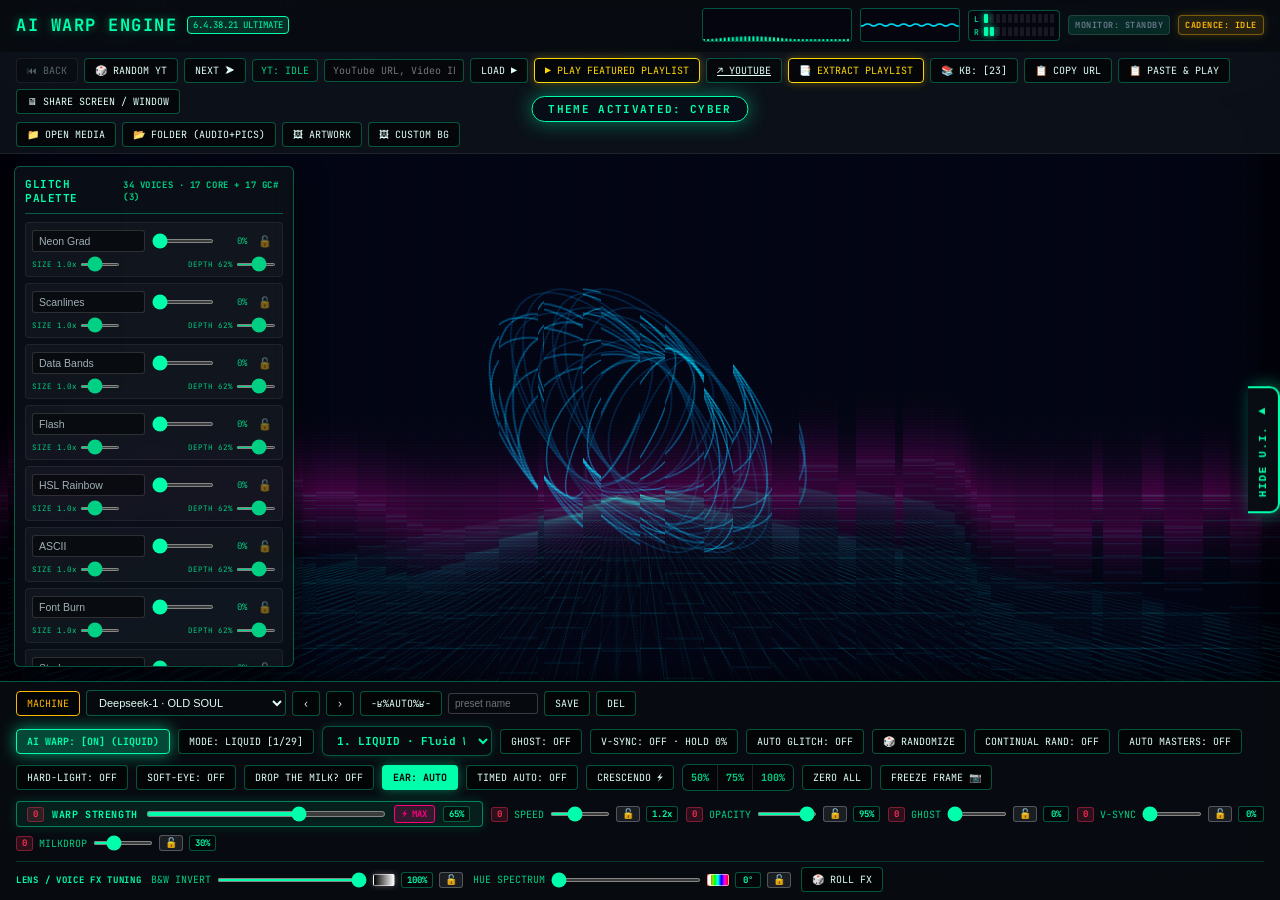
<file: ai_warp_engine/index.html>
<!DOCTYPE html>
<html lang="en">
<head>
    <link rel="icon" href="favicon.ico?v=6.4.38.21" type="image/x-icon">
    <meta charset="UTF-8">
    <meta http-equiv="Content-Security-Policy" content="script-src 'self'; object-src 'none'; base-uri 'none'; form-action 'none'">
    <meta name="viewport" content="width=device-width, initial-scale=1.0, maximum-scale=1.0, user-scalable=no">
    <title>AI WARP ENGINE — Hyper-Integrated Synthesis | IMORTALIMP.NL</title>
    <meta name="description" content="AI Warp Engine unified synthesis: YouTube Randoms with forward/back navigation, the YouTube Warp Bus and per-pixel SVG Warp Lens, browser tab/window/full-screen capture feeding real pixels and optional audio into the Canvas engine, independent microphone monitoring and Audio Reactive Ear modes, local media, 34 glitch voices, 29 AI Warp modes, presets, and Soft-Eye crescendo.">
    <link rel="stylesheet" href="media_page.css?v=6.4.38.21">
    <!-- Google Fonts -->
    <link rel="preconnect" href="https://fonts.googleapis.com">
    <link rel="preconnect" href="https://fonts.gstatic.com" crossorigin>
    <link href="https://fonts.googleapis.com/css2?family=JetBrains+Mono:wght@400;700&family=Unica+One&display=swap" rel="stylesheet">
</head>
<body>


    <!-- ── PRIMARY STAGE CANVAS & MEDIA MOUNT ───────────────────────────── -->
    <main id="canvas-stage">
        <!-- YouTube Mount Behind Canvas -->
        <div id="ytWarpShell">
            <div id="ytPlayerMount"></div>
        </div>

        <!-- Glitch / Warp Canvas -->
        <canvas id="glitchCanvas"></canvas>

        <!-- Hidden Local Media Elements -->
        <video id="localVideo" playsinline loop style="display:none;"></video>
        <audio id="localAudio" playsinline loop style="display:none;"></audio>
        <img id="localArtworkImg" style="display:none;" alt="Local Artwork">
    </main>

    <!-- ── SVG WARP LENS (v6.3.1): per-pixel displacement graph for the YouTube feed ─
         The cross-origin iframe pixels are rasterized by the compositor through
         feTurbulence → feDisplacementMap. Display-only: JS never reads the pixels.
         IMPORTANT: keep width/height 0 sizing — never display:none, or url() refs die. -->
    <svg class="svg-warp-defs" width="0" height="0" aria-hidden="true" focusable="false">
        <defs>
            <filter id="ytSvgWarp" x="-20%" y="-20%" width="140%" height="140%" color-interpolation-filters="sRGB">
                <feTurbulence id="ytWarpTurb" type="fractalNoise" baseFrequency="0.006 0.01" numOctaves="2" seed="7" result="warpNoise"/>
                <feDisplacementMap id="ytWarpDisp" in="SourceGraphic" in2="warpNoise" scale="0" xChannelSelector="R" yChannelSelector="G"/>
            </filter>
        </defs>
    </svg>

    <!-- ── FULLSCREEN OVERLAY FX (CRT + VIGNETTE + OSD) ──────────────────── -->
    <div id="fullscreen-fx-layer">
        <div class="crt-overlay"></div>
        <div class="cyber-vignette"></div>
        <div class="vcr-osd-badge">AI WARP ▶ PLAY SP 00:06:00</div>
    </div>

    <!-- ── HUD NOTIFICATION BANNER (outside the z-index 2 FX layer so it paints above the HUD bars) ── -->
    <div id="hudNotificationBanner" class="hud-notification-banner">AI WARP // READY</div>

    <!-- ── DRAG AND DROP FULLSCREEN OVERLAY ──────────────────────────────── -->
    <div id="dropOverlay">
        <div class="drop-message">📁 DROP VIDEO / AUDIO / FOLDER HERE TO PLAY</div>
    </div>

    <!-- ── TOP HUD BAR ──────────────────────────────────────────────────── -->
    <header id="glitch-top-bar">
        <div class="hud-title-cluster">
            <h1>AI Warp Engine</h1>
            <span class="hud-version-badge" title="6.4.38.21 ULTIMATE">6.4.38.21 ULTIMATE</span>
        </div>

        <div class="hud-visualizer-group">
            <canvas id="spectrum-canvas" width="150" height="34" title="Real-time Audio Spectrum"></canvas>
            <canvas id="waveform-canvas" width="100" height="34" title="Waveform Oscilloscope"></canvas>
            
            <div class="stereo-vu-display" title="Stereo VU Meter">
                <div class="vu-channel"><span class="vu-label">L</span><div class="vu-bar" id="vu-bar-l"></div></div>
                <div class="vu-channel"><span class="vu-label">R</span><div class="vu-bar" id="vu-bar-r"></div></div>
            </div>
            <span id="audioMonitorBadge" class="audio-monitor-badge" title="Active Audio Sync Source">MONITOR: STANDBY</span>
            <span id="cadenceClockBadge" class="cadence-clock-badge" title="Timed Effects Automation Clock">CADENCE: IDLE</span>
        </div>

        <div class="hud-actions">
            <button id="micToggleBtn" class="wired-button" title="Toggle Live Microphone Audio Monitor (Drives Visualizers & Warp)">🎙 MIC: OFF</button>
            <div class="synth-cluster-group">
                <button id="synthToggleBtn" class="wired-button" title="Cycle Web Audio Synthesizer Grooves">SYNTH DUB: OFF</button>
                <button id="btn-play-keygen" class="wired-button synth-sub-btn" title="138 BPM Keygen Techno">KEYGEN</button>
                <button id="btn-play-mellow" class="wired-button synth-sub-btn" title="96 BPM Mellow Deep Bass">MELLOW</button>
                <button id="btn-play-hybrid" class="wired-button synth-sub-btn" title="Cyber-Hybrid Dub">HYBRID</button>
                <button id="btn-stop-synth" class="wired-button synth-sub-btn synth-stop-btn" title="Stop Web Audio Synth" style="display:none;">⏹</button>
            </div>
            <button id="poleRDrawerBtn" class="wired-button" title="Open Raum X-R Showcase">RAUM · X-R (4)</button>
            <button id="eqDrawerBtn" class="wired-button" title="Adjust Audio Reactive EQ Sensitivity (Bass/Mid/Treble)">🎛 EQ GAIN</button>
            <button id="shortcutsBtn" class="wired-button" title="View Cyber VJ Keyboard Shortcuts [?]">⌨ HOTKEYS</button>

            <!-- Theme Presets -->
            <div class="theme-rack" title="Change Theme Palette">
                <button class="theme-btn theme-cyber active" data-theme="cyber" title="Cyber Matrix"></button>
                <button class="theme-btn theme-neon" data-theme="neon" title="Neon Pulse"></button>
                <button class="theme-btn theme-gold" data-theme="gold" title="Void Gold"></button>
                <button class="theme-btn theme-cyan" data-theme="cyan" title="Terminal Cyan"></button>
                <button class="theme-btn theme-white" data-theme="white" title="CRT Monochrome"></button>
                <button class="theme-btn theme-retro" data-theme="retro" title="Retro HUD"></button>
            </div>
        </div>
    </header>

    <!-- ── SECONDARY HUD: YOUTUBE RANDOMS & LOCAL MEDIA DOCK ───────────────── -->
    <section id="ytMediaBar">
        <!-- YouTube Randoms Navigation -->
        <div class="yt-randoms-cluster">
            <button id="ytPrevBtn" class="wired-button" title="Previous YouTube Video in History" disabled>⏮ BACK</button>
            <button id="ytRandomBtn" class="wired-button" title="Play Completely Random YouTube Video from Knowledgebase">🎲 RANDOM YT</button>
            <button id="ytNextBtn" class="wired-button" title="Skip to Next Video / New Random">NEXT ⮞</button>
            <span id="ytStatusBadge" class="yt-status-badge">YT: IDLE</span>
            <input id="ytUrlInput" type="text" placeholder="YouTube URL, Video ID, or Playlist (Press Enter)" title="Active YouTube URL or Playlist">
            <button id="ytLoadBtn" class="wired-button" title="Load & Play Entered Video URL, Playlist, or ID">LOAD ▶</button>
            <button id="ytPlaylistBtn" class="wired-button highlight-btn" title="Load and play the featured playlist through the AI Warp Engine">▶ PLAY FEATURED PLAYLIST</button>
            <a class="wired-button" href="https://www.youtube.com/playlist?list=PLGQdK_CU4B7w" target="_blank" rel="noopener noreferrer" title="Open the featured playlist directly on YouTube">↗ YOUTUBE</a>
            <button id="ytExtractPlaylistBtn" class="wired-button highlight-btn" title="Extract All Videos from YouTube Playlist into Knowledgebase">📑 EXTRACT PLAYLIST</button>
            <button id="ytKbModalBtn" class="wired-button" title="Open YouTube Knowledgebase & Stored Links Vault">📚 KB: [16]</button>
            <button id="ytCopyUrlBtn" class="wired-button" title="Copy YouTube URL to Clipboard">📋 COPY URL</button>
            <button id="ytPasteUrlBtn" class="wired-button" title="Paste YouTube URL from Clipboard & Play">📋 PASTE & PLAY</button>
            <button id="ytCaptureTabBtn" class="wired-button" title="Share a browser tab, application window, or full screen. Captured pixels feed the Canvas pipeline; shared audio is analyzed without playback duplication. Click again to stop. [Hotkey: N]">🖥 SHARE SCREEN / WINDOW</button>
        </div>

        <!-- Local Media & Artwork Controls -->
        <div class="local-media-cluster">
            <button id="openLocalMediaBtn" class="wired-button" title="Open Local MP4, AVI, MKV, MOV, MP3, M4A">📁 OPEN MEDIA</button>
            <button id="openLocalFolderBtn" class="wired-button" title="Select Folder: Plays Audio & Cycles Folder Images">📂 FOLDER (AUDIO+PICS)</button>
            <button id="addArtworkBtn" class="wired-button" title="Select Artwork Images for MP3 Playback">🖼 ARTWORK</button>
            <button id="customBgBtn" class="wired-button" title="Select Custom Backdrop Images (From glitch-test.html)">🖼 CUSTOM BG</button>

            <!-- Media Transport Strip -->
            <div id="mediaTransportBar">
                <button id="mediaPrevTrackBtn" class="wired-button" title="Previous Audio Track" style="display:none;">⏮</button>
                <button id="mediaPlayPauseBtn" class="wired-button">PLAY ▶</button>
                <button id="mediaNextTrackBtn" class="wired-button" title="Next Audio Track" style="display:none;">⏭</button>
                <span id="mediaTitleBadge" class="media-title-badge">Local Media</span>
                <input id="mediaSeekSlider" type="range" min="0" max="100" value="0" title="Scrub Timeline">
                <span id="mediaTimeDisplay" class="media-time-display">00:00 / 00:00</span>
                
                <div id="artworkControls" class="artwork-controls">
                    <button id="prevArtworkBtn" class="wired-button" title="Previous Folder Artwork">❮</button>
                    <span id="artworkBadge" class="artwork-badge">IMG [0/0]</span>
                    <button id="nextArtworkBtn" class="wired-button" title="Next Folder Artwork">❯</button>
                </div>
            </div>
        </div>

        <!-- Hidden File Inputs -->
        <input type="file" id="localFileInput" accept=".mp4,.m4v,.mov,.avi,.mkv,.webm,.ogv,.ogm,.3gp,.av1,.ivf,.wmv,.asf,.mpg,.mpeg,.ts,.mts,.m2ts,.flv,.vob,.mp3,.m4a,.aac,.wav,.ogg,.oga,.opus,.flac,.weba,.mka,.spx,.aif,.aiff,.wma,.ac3,.dts,.amr,video/*,audio/*" style="display:none;">
        <input type="file" id="localFolderInput" webkitdirectory directory multiple accept="video/*,audio/*,image/*" style="display:none;">
        <input type="file" id="localArtworkInput" multiple accept="image/*" style="display:none;">
        <input type="file" id="customBgFile" multiple accept="image/*" style="display:none;">
    </section>

    <!-- ── LEFT MIXER RACK (17 CORE + 17 GC#(3) VOICES) ───────────────────── -->
    <aside id="effect-toggle-column">
        <!-- Generated dynamically by media_page.js -->
    </aside>

    <!-- ── BOTTOM CONTROL DOCK & PRESETS ─────────────────────────────────── -->
    <footer id="glitch-bottom-bar">
        <!-- Preset Memory Rack -->
        <div class="preset-rack">
            <button id="presetListToggleBtn" class="wired-button preset-mode-machine" title="Swap memory list: USER ⇄ MACHINE">MACHINE</button>
            <select id="presetSelect" title="Preset Selection"></select>
            <button id="presetPrevBtn" class="wired-button" title="Previous Preset">&lsaquo;</button>
            <button id="presetNextBtn" class="wired-button" title="Next Preset">&rsaquo;</button>
            <button id="presetAutoBtn" class="wired-button" title="Curated Auto Roulette Cycler"> -ʁ%AUTO%ʁ- </button>
            <input id="presetNameInput" type="text" placeholder="preset name">
            <button id="presetSaveBtn" class="wired-button" title="Save board as User Preset">Save</button>
            <button id="presetDeleteBtn" class="wired-button" title="Delete User Preset">Del</button>
        </div>

        <!-- Master Automation & Mode Buttons -->
        <div class="master-controls-cluster">
            <button id="aiWarpBtn" class="wired-button active" title="Toggle AI Warp Pipeline [ON/OFF]">AI WARP: [ON]</button>
            <button id="warpModeCycleBtn" class="wired-button" title="Cycle AI Warp Mode (AI ZERO + 29 Algorithmic Modes)">MODE: LIQUID [1/29]</button>
            <select id="warpModeSelect" class="warp-mode-select" title="Directly Select AI Warp Mode (AI ZERO + 29 Modes)">
                <option value="ai_zero">0. AI ZERO MOTION · Stillness + Subtle Ghost</option>
                <option value="liquid">1. LIQUID · Fluid Waves</option>
                <option value="prism">2. PRISM · Crystal Dispersion</option>
                <option value="breathe">3. BREATHE · Radial Expansion</option>
                <option value="fold">4. FOLD · Origami Accordion</option>
                <option value="aurora">5. AURORA · Neon Curtains</option>
                <option value="vortex">6. VORTEX · Multi-Ring Whirlpool</option>
                <option value="cybergrid">7. CYBERGRID · Isometric Matrix</option>
                <option value="hyperdrive">8. HYPERDRIVE · Starburst Zoom</option>
                <option value="kaleidoscope">9. KALEIDOSCOPE · Mandala Symmetry</option>
                <option value="quantum">10. QUANTUM · Probabilistic Foam</option>
                <option value="ripple">11. RIPPLE · Concentric Shockwaves</option>
                <option value="analog_crt">12. ANALOG CRT · Cathode Tube</option>
                <option value="newblue_roll">13. ROLL · NewBlue Shutter Roll</option>
                <option value="newblue_active_cam">14. ACTIVE CAM · NewBlue Handheld Shake</option>
                <option value="newblue_shear">15. SHEAR · NewBlue Vector Slant</option>
                <option value="newblue_wiggle">16. WIGGLE · NewBlue Micro Jitter</option>
                <option value="newblue_zoom_blur">17. ZOOM BLAST · NewBlue Velocity Streaks</option>
                <option value="newblue_video_tile">18. VIDEO TILE · NewBlue Multi-pane Grid</option>
                <option value="newblue_twirl">19. TWIRL · NewBlue Polar Vortex Spiral</option>
                <option value="newblue_light_ring">20. LIGHT RING · NewBlue Anamorphic Flare</option>
                <option value="newblue_earthquake">21. EARTHQUAKE · NewBlue Seismic Shockwave</option>
                <option value="newblue_water_drop">22. WATER DROP · NewBlue Caustic Lens</option>
                <option value="newblue_rgb_shift">23. RGB FAST SHIFT · NewBlue Prism Split</option>
                <option value="newblue_quad_mirror">24. QUAD MIRROR · NewBlue 4-Way Symmetry</option>
                <option value="newblue_fish_eye">25. FISH EYE · NewBlue Convex Bulge Glass</option>
                <option value="newblue_pinch">26. PINCH · NewBlue Optical Contraction</option>
                <option value="newblue_solarize">27. SOLARIZE · NewBlue Sabattier Luma Wash</option>
                <option value="newblue_cathode_beam">28. CATHODE BEAM · NewBlue Raster Deflection</option>
                <option value="newblue_neon_edges">29. NEON EDGES · NewBlue Electric Vector Outlines</option>
            </select>
            <button id="ghostProtocolBtn" class="wired-button" title="Toggle & Cycle Ghost Protocol">GHOST: OFF</button>
            <button id="vsyncScanBtn" class="wired-button" title="Toggle & Cycle V-Sync Raster">V-SYNC: OFF</button>
            <button id="autoGlitchBtn" class="wired-button" title="Toggle Rhythmic Auto Glitch Surges">AUTO GLITCH: OFF</button>
            <button id="randomizeBtn" class="wired-button" title="One-Shot Scramble: Randomize Active Effects Board">🎲 RANDOMIZE</button>
            <button id="continualRandomizeBtn" class="wired-button" title="Toggle Continual LFO Randomization">CONTINUAL RAND: OFF</button>
            <button id="autoMastersBtn" class="wired-button" title="Toggle Automated Drift for Speed, Opacity & Motion">AUTO MASTERS: OFF</button>
            <button id="hardLightBtn" class="wired-button" title="Toggle High-Contrast Electric Blend Mode">HARD-LIGHT: OFF</button>
            <button id="softEyeBtn" class="wired-button" title="Toggle Soft-Eye Crescendo Scheduler & Pacing">SOFT-EYE: CALM</button>
            <button id="milkdropBtn" class="wired-button" title="Toggle Drop the Milk? — soupy, audio-reactive Milkdrop/projectM-inspired feedback FX">DROP THE MILK? OFF</button>
            <button id="earBtn" class="wired-button" title="Audio Reactive Ear: AUTO / AUDIO / CANVAS">EAR: AUTO</button>
            <button id="timedAutoBtn" class="wired-button" title="Toggle Timed Effects Automation Cadence">TIMED AUTO: OFF</button>
            <button id="crescendoBtn" class="wired-button" title="Trigger Soft-Eye Crescendo Overdrive">CRESCENDO ⚡</button>
            
            <!-- Quick Glitch Rails -->
            <div class="rail-cluster" title="Quick Master Intensity Rails">
                <button class="rail-btn" data-rail="0.5" title="Set Master Intensity to 50%">50%</button>
                <button class="rail-btn" data-rail="0.75" title="Set Master Intensity to 75%">75%</button>
                <button class="rail-btn" data-rail="1.0" title="Set Master Intensity to 100%">100%</button>
            </div>

            <button id="zeroAllBtn" class="wired-button" title="EMP Purge Flash: Zero All Active Levels">ZERO ALL</button>
            <button id="freezeFrameBtn" class="wired-button" title="Export PNG Screenshot">FREEZE FRAME 📷</button>
        </div>

        <!-- Master Sliders with Quick Zero & Lock Controls -->
        <div class="master-controls-cluster">
            <!-- Master AI Warp Strength Slider (Wide precision fader from 0% No Warp to 100% Full Burst) -->
            <div class="slider-group warp-slider-group" title="Master AI Warp Strength (0% Flat to 100% Full Burst)">
                <button id="null-warp-btn" class="null-btn" title="Quick Zero AI Warp Strength">0</button>
                <label for="ai-warp-strength-slider">WARP STRENGTH</label>
                <input id="ai-warp-strength-slider" type="range" min="0" max="1" step="0.005" value="0.65" title="Master AI Warp Strength (0% No Warp to 100% Full Burst)">
                <button id="burst-warp-btn" class="burst-btn" title="Max Burst (100% Full Strength)">⚡ MAX</button>
                <span id="warpStrengthValBadge" class="slider-val-badge">65%</span>
            </div>
            <div class="slider-group">
                <button id="null-speed-btn" class="null-btn" title="Quick Zero Speed">0</button>
                <label for="glitch-speed-slider">SPEED</label>
                <input id="glitch-speed-slider" type="range" min="0.1" max="3" step="0.05" value="1.2">
                <button id="speedLockBtn" class="lock-btn" title="Lock Speed against Automated Masters, Continual Random, Timed Auto and presets" aria-label="Lock Speed">🔓</button>
                <span id="speedValBadge" class="slider-val-badge">1.2x</span>
            </div>
            <div class="slider-group">
                <button id="null-opacity-btn" class="null-btn" title="Quick Zero Opacity">0</button>
                <label for="glitch-opacity-slider">OPACITY</label>
                <input id="glitch-opacity-slider" type="range" min="0" max="1" step="0.01" value="0.95">
                <button id="opacityLockBtn" class="lock-btn" title="Lock Opacity against Automated Masters, Continual Random, Timed Auto and presets" aria-label="Lock Opacity">🔓</button>
                <span id="opacityValBadge" class="slider-val-badge">95%</span>
            </div>
            <div class="slider-group">
                <button id="null-ghost-btn" class="null-btn" title="Quick Zero Ghost Protocol">0</button>
                <label for="ghostProtocolSlider">GHOST</label>
                <input id="ghostProtocolSlider" type="range" min="0" max="1" step="0.01" value="0">
                <button id="ghostLockBtn" class="lock-btn" title="Lock Ghost mode and level against automation and presets" aria-label="Lock Ghost Protocol">🔓</button>
                <span id="ghostValBadge" class="slider-val-badge">0%</span>
            </div>
            <div class="slider-group">
                <button id="null-vsync-btn" class="null-btn" title="Quick Zero V-Sync Level">0</button>
                <label for="vsyncScanSlider">V-SYNC</label>
                <input id="vsyncScanSlider" type="range" min="0" max="1" step="0.01" value="0">
                <button id="vsyncLockBtn" class="lock-btn" title="Lock V-Sync mode and level against automation and presets" aria-label="Lock V-Sync">🔓</button>
                <span id="vsyncValBadge" class="slider-val-badge">0%</span>
            </div>
            <div class="slider-group milkdrop-opacity-group" title="Milkdrop opacity; unlocked presets may automate this level.">
                <button id="null-milkdrop-opacity-btn" class="null-btn" title="Set Drop the Milk opacity to zero">0</button>
                <label for="milkdropOpacitySlider">MILKDROP</label>
                <input id="milkdropOpacitySlider" type="range" min="0" max="1" step="0.01" value="0.82" aria-label="Drop the Milk opacity">
                <button id="milkdropOpacityLockBtn" class="lock-btn" title="Lock Milkdrop opacity against preset automation" aria-label="Lock Milkdrop opacity">🔓</button>
                <span id="milkdropOpacityValBadge" class="slider-val-badge">82%</span>
            </div>
        </div>
        <div class="voice-fx-tuning" aria-label="B&W and Hue/Color FX tuning">
            <span class="voice-fx-tuning-title">LENS / VOICE FX TUNING</span>
            <div class="slider-group">
                <label for="bwInvertControlSlider">B&amp;W INVERT</label>
                <input id="bwInvertControlSlider" type="range" min="0" max="1" step="0.01" value="1" title="Adjust inversion strength and activate both B&W voices; lock to protect from random rolls" aria-label="LENS B&W inversion strength">
                <span id="bwInvertControlPreview" class="voice-fx-bw-preview" aria-hidden="true"></span>
                <span id="bwInvertControlBadge" class="slider-val-badge">100%</span>
                <button id="bwInvertControlLock" class="lock-btn" title="Lock B&W inversion tuning against random rolls" aria-label="Lock B&W inversion tuning">🔓</button>
            </div>
            <div class="slider-group">
                <label for="hueCycleControlSlider">HUE SPECTRUM</label>
                <input id="hueCycleControlSlider" type="range" min="0" max="359" step="1" value="0" title="Adjust the Hue/Color Cycle spectrum and activate both Hue voices; lock to protect from random rolls" aria-label="LENS Hue/Color Cycle spectrum">
                <span id="hueCycleControlPreview" class="voice-fx-hue-preview" aria-hidden="true"></span>
                <span id="hueCycleControlBadge" class="slider-val-badge">0°</span>
                <button id="hueCycleControlLock" class="lock-btn" title="Lock Hue/Color tuning against random rolls" aria-label="Lock Hue/Color tuning">🔓</button>
            </div>
            <button id="voiceFxRandomizeBtn" class="wired-button" title="Randomize unlocked B&W inversion and Hue/Color settings">🎲 ROLL FX</button>
        </div>
    </footer>

    <!-- ── POLE - R SHOWCASE MODAL / DRAWER ──────────────────────────────── -->
    <div id="pole-r-drawer">
        <div class="poleR-drawer-header">
            <h2>RAUM · X-R SHOWCASE</h2>
            <button id="poleRCloseBtn" class="wired-button">✕</button>
        </div>
        <div class="poleR-grid" id="poleR-grid">
            <!-- Dynamically populated from media_page.json -->
        </div>
        <div class="raum-thanks">
            <img class="raum-back-cover" src="audio/back-cover.jpg" alt="Back cover: pole - Я - raum - variant X-R, tracklist and credits" loading="lazy">
            <h3>THANKS &amp; DEDICATION</h3>
            <p>Pole - Я - Raum 1, 2, 3 &amp; 4 - variant X-R are original, fully synthesized works with no sampled audio. They are dedicated to <b>Stefan Betke (Pole)</b> and the artists behind the 1998 album <i>R</i> on DIN &mdash; <b>Daniel Meteo</b>, <b>Burnt Friedman</b> and <b>Kit Clayton</b> &mdash; whose Raum compositions inspired them.</p>
            <p>Created by <b>GitHub Copilot</b> (AI) as an original work, prompted and directed by <b>River Lyle Reuveni</b> (Imortalimp). Not affiliated with Stefan Betke, Pole, DIN or the artists named above; no recordings by them are used.</p>
            <p>If you enjoy the original album, please support it: <a href="https://pole-stefanbetke.bandcamp.com/album/r" target="_blank" rel="noopener">pole-stefanbetke.bandcamp.com/album/r</a></p>
        </div>
    </div>

    <!-- ── FLOATING UI TOGGLE TAB ────────────────────────────────────────── -->
    <div id="ui-toggle-tab" title="Click to Collapse / Expand UI" role="button" tabindex="0">
        <button id="toggle-ui-btn" type="button" tabindex="-1">HIDE U.I. ▶</button>
    </div>

    <!-- ── EXTERNAL & INTERNAL ENGINE LIBRARIES ───────────────────────────── -->
    <script src="three.min.js?v=6.4.38.21"></script>
    <script src="glitch_engine.js?v=6.4.38.21"></script>
    <script src="r3_gc3_factories.js?v=6.4.38.21"></script>
    <script src="r3_ghost_vsync.js?v=6.4.38.21"></script>
    <script src="ai_warp_engine.js?v=6.4.38.21"></script>
    <script src="local_media.js?v=6.4.38.21"></script>
    <script src="freeze_frame.js?v=6.4.38.21"></script>
    <script src="media_page.js?v=6.4.38.21"></script>


    <!-- ── YOUTUBE KNOWLEDGEBASE & PLAYLIST VAULT MODAL ────────────────── -->
    <div id="ytKbModal" class="cyber-modal">
        <div class="cyber-modal-card yt-kb-modal-card">
            <div class="cyber-modal-header">
                <h3>📚 YOUTUBE KNOWLEDGEBASE & PLAYLIST VAULT</h3>
                <button id="ytKbCloseBtn" class="wired-button">✕</button>
            </div>
            <div class="cyber-modal-body">
                <!-- Stats Bar -->
                <div class="yt-kb-stats-bar">
                    <span id="ytKbTotalCount">TOTAL STORED: 16 LINKS</span>
                    <span id="ytKbPlaylistCount">PLAYLISTS: 0</span>
                    <span id="ytKbUserCount">USER ADDED: 0</span>
                </div>

                <!-- Input & Extraction Strip -->
                <div class="yt-kb-input-box">
                    <input id="ytKbInput" type="text" placeholder="Paste YouTube Video URL, Playlist URL, or Batch of Links...">
                    <button id="ytKbAddBtn" class="wired-button">➕ ADD LINK / PLAYLIST</button>
                    <button id="ytKbExtractBtn" class="wired-button highlight-btn">📑 EXTRACT PLAYLIST</button>
                </div>

                <!-- Filter & Search Strip -->
                <div class="yt-kb-filter-strip">
                    <input id="ytKbSearchInput" type="text" placeholder="Search Knowledgebase titles or IDs...">
                    <select id="ytKbSourceFilter" class="wired-select">
                        <option value="all">ALL SOURCES</option>
                        <option value="playlist">PLAYLIST EXTRACTED</option>
                        <option value="user">USER INPUTTED</option>
                        <option value="curated">CURATED DEFAULTS</option>
                    </select>
                    <button id="ytKbPlayRandomBtn" class="wired-button">🎲 RANDOM ROLL FROM KB</button>
                </div>

                <!-- List of Stored Links -->
                <div id="ytKbList" class="yt-kb-list">
                    <!-- Populated dynamically by YouTubeKnowledgebase -->
                </div>
            </div>
            <div class="cyber-modal-footer yt-kb-modal-footer">
                <div class="yt-kb-actions">
                    <button id="ytKbExportBtn" class="wired-button">📤 EXPORT KB (JSON)</button>
                    <button id="ytKbImportBtn" class="wired-button">📥 IMPORT KB (JSON)</button>
                    <input id="ytKbImportFile" type="file" accept=".json,application/json" style="display:none;">
                    <button id="ytKbResetBtn" class="wired-button">🔄 RESET TO CURATED</button>
                    <button id="ytKbClearBtn" class="wired-button danger-btn">🗑 CLEAR CUSTOM</button>
                </div>
                <small>Every video or playlist link input is permanently remembered in your browser and available for random rerolls!</small>
            </div>
        </div>
    </div>

    <!-- ── KEYBOARD SHORTCUTS MODAL ────────────────────────────────────── -->
    <div id="shortcutsModal" class="cyber-modal">
        <div class="cyber-modal-card">
            <div class="cyber-modal-header">
                <h3>⚡ CYBER VJ KEYBOARD SHORTCUTS</h3>
                <button id="shortcutsCloseBtn" class="wired-button">✕</button>
            </div>
            <div class="cyber-modal-body">
                <div class="shortcut-grid">
                    <div class="shortcut-item"><kbd>Space</kbd><span>Play / Pause Active Media</span></div>
                    <div class="shortcut-item"><kbd>W</kbd><span>Cycle AI Warp Mode (12 Modes)</span></div>
                    <div class="shortcut-item"><kbd>G</kbd><span>Toggle / Cycle Ghost Protocol</span></div>
                    <div class="shortcut-item"><kbd>V</kbd><span>Toggle / Cycle V-Sync Raster</span></div>
                    <div class="shortcut-item"><kbd>A</kbd><span>Toggle Rhythmic Auto Glitch</span></div>
                    <div class="shortcut-item"><kbd>R</kbd><span>Toggle Continual LFO Randomization</span></div>
                    <div class="shortcut-item"><kbd>T</kbd><span>Toggle Timed Effects Automation</span></div>
                    <div class="shortcut-item"><kbd>C</kbd><span>Trigger Soft-Eye Crescendo Overdrive ⚡</span></div>
                    <div class="shortcut-item"><kbd>D</kbd><span>Toggle DROP THE MILK? soupy feedback and wave automation</span></div>
                    <div class="shortcut-item"><kbd>Z</kbd><span>EMP Purge / Zero All Active Channels</span></div>
                    <div class="shortcut-item"><kbd>M</kbd><span>Toggle the live microphone audio input</span></div>
                    <div class="shortcut-item"><kbd>Y</kbd><span>Load the featured YouTube playlist into the YouTube canvas feed</span></div>
                    <div class="shortcut-item"><kbd>E</kbd><span>Cycle the Audio Reactive Ear: AUTO / AUDIO / CANVAS</span></div>
                    <div class="shortcut-item"><kbd>N</kbd><span>Share a browser tab, window, or full screen (real pixels and optional shared audio)</span></div>
                    <div class="shortcut-item"><kbd>H</kbd><span>Fullscreen Mode / Hide All U.I.</span></div>
                    <div class="shortcut-item"><kbd>S</kbd><span>Freeze Frame / Export High-Res PNG</span></div>
                    <div class="shortcut-item"><kbd>1 - 9</kbd><span>Quick-Toggle Glitch Voices 1 to 9 (75%)</span></div>
                    <div class="shortcut-item"><kbd>?</kbd><span>Toggle This Hotkeys Overlay</span></div>
                </div>
            </div>
            <div class="cyber-modal-footer">
                <small>PRO TIP: Click Spectrum or Waveform in Top Bar to cycle visualizer display modes!</small>
            </div>
        </div>
    </div>

    <!-- ── AUDIO REACTIVE EQ GAIN DRAWER ─────────────────────────────────── -->
    <div id="eqDrawer" class="cyber-drawer">
        <div class="cyber-drawer-header">
            <h3>🎛 AUDIO REACTIVE EQ SENSITIVITY</h3>
            <button id="eqCloseBtn" class="wired-button">✕</button>
        </div>
        <div class="cyber-drawer-body">
            <div class="eq-slider-row">
                <label for="eqBassGain">SUB / BASS BOOST (20-160Hz)</label>
                <input id="eqBassGain" type="range" min="0.2" max="3.0" step="0.1" value="1.2">
                <span id="eqBassVal" class="slider-val-badge">1.2x</span>
            </div>
            <div class="eq-slider-row">
                <label for="eqMidGain">MID BAND SENSITIVITY (200-2kHz)</label>
                <input id="eqMidGain" type="range" min="0.2" max="3.0" step="0.1" value="1.0">
                <span id="eqMidVal" class="slider-val-badge">1.0x</span>
            </div>
            <div class="eq-slider-row">
                <label for="eqTrebleGain">TREBLE / AIR SENSITIVITY (3.5-11kHz)</label>
                <input id="eqTrebleGain" type="range" min="0.2" max="3.0" step="0.1" value="1.0">
                <span id="eqTrebleVal" class="slider-val-badge">1.0x</span>
            </div>
            <div class="eq-presets">
                <button class="wired-button eq-preset-btn" data-eq="bass">BASS HEAVY</button>
                <button class="wired-button eq-preset-btn" data-eq="vocal">MID VOCAL</button>
                <button class="wired-button eq-preset-btn" data-eq="crisp">CRISP HIGH</button>
                <button class="wired-button eq-preset-btn" data-eq="flat">FLAT (1.0x)</button>
            </div>
        </div>
    </div>

</body>
</html>
</file>
<file: ai_warp_engine/media_page.css>
/* ==========================================================================
   AI WARP ENGINE — HYPER-INTEGRATED STYLESHEET (media_page.css)
   ========================================================================== */

:root {
    --theme-accent: #00ffaa;
    --theme-sub: #00e5ff;
    --theme-bg: #04070a;
    --theme-card: #0c1218;
    --theme-line: rgba(0, 255, 170, 0.32);
    --theme-glow: rgba(0, 255, 170, 0.45);
    --theme-text: #e0fff4;
    --font-mono: 'JetBrains Mono', 'Courier New', monospace;
    --font-title: 'Unica One', 'Special Elite', cursive, sans-serif;
    --border-radius: 6px;
}

html {
    filter: none;
}

* {
    box-sizing: border-box;
    margin: 0;
    padding: 0;
    -webkit-tap-highlight-color: transparent;
}

body {
    background: var(--theme-bg);
    color: var(--theme-text);
    font-family: var(--font-mono);
    min-height: 100vh;
    overflow-x: hidden;
    position: relative;
    user-select: none;
}

/* ── STAGE & CANVAS CONTAINER ────────────────────────────────────────── */
#canvas-stage {
    position: fixed;
    top: 0;
    left: 0;
    width: 100vw;
    height: 100vh;
    z-index: 1;
    overflow: hidden;
    background: #020307;
    perspective: 900px;
    perspective-origin: 50% 50%;
}

/* YouTube IFrame Mount Behind Canvas */
#ytWarpShell {
    position: absolute;
    inset: -6%;
    width: 112%;
    height: 112%;
    overflow: hidden;
    z-index: 0;
    /* YouTube Warp Bus: the AI Warp modes and all 34 voices drive
       transform / filter / clip-path on this shell every frame. */
    transform-origin: 50% 50%;
    will-change: transform, filter, clip-path;
    backface-visibility: hidden;
}

/* Browser display capture: live state on the YouTube-cluster capture button */
#ytCaptureTabBtn.capture-active {
    background: linear-gradient(90deg, rgba(0, 255, 170, 0.35), rgba(0, 229, 255, 0.35)) !important;
    border-color: #00ffaa !important;
    color: #eafff5 !important;
    box-shadow: 0 0 14px rgba(0, 255, 170, 0.5) !important;
}

/* SVG Warp Lens (v6.3.1): hidden graph definition host.
   Must NOT use display:none — a display:none <svg> kills url(#ytSvgWarp) refs. */
.svg-warp-defs {
    position: absolute;
    width: 0;
    height: 0;
    overflow: hidden;
    pointer-events: none;
    display: none;
    transform-origin: 50% 50%;
    /* Canvas/WebGL rendering only — no SVG filter pipeline. */
    will-change: transform, filter;
}

#ytPlayerMount {
    position: absolute;
    inset: 0;
    width: 100%;
    height: 100%;
}

#ytPlayerMount iframe {
    position: absolute;
    inset: 0;
    width: 100%;
    height: 100%;
    border: 0;
    display: block;
    object-fit: cover;
    pointer-events: auto;
}

#glitchCanvas {
    position: absolute;
    inset: 0;
    width: 100%;
    height: 100%;
    display: block;
    object-fit: cover;
    z-index: 2;
    pointer-events: none !important;
    /* Effects are painted directly to this Canvas; no SVG filter URL. */
    will-change: contents;
}

/* Freeze-frame capture hides the whole HUD in the first frame. Descendants are listed too:
   rules such as body.ui-collapsed #toggle-ui-btn force visibility on children, and
   "transition: all" would otherwise keep a node painted for its whole transition time. */
.freeze-frame-capture body > :not(#canvas-stage):not(#fullscreen-fx-layer):not(.svg-warp-defs),
.freeze-frame-capture body > :not(#canvas-stage):not(#fullscreen-fx-layer):not(.svg-warp-defs) *,
.freeze-frame-capture #fullscreen-fx-layer > :not(.crt-overlay):not(.cyber-vignette),
.freeze-frame-capture #fullscreen-fx-layer > :not(.crt-overlay):not(.cyber-vignette) * {
    visibility: hidden !important;
    transition: none !important;
    animation: none !important;
}

/* Fullscreen CRT Scanlines & Cyber Vignette */

#fullscreen-fx-layer {
    position: fixed;
    top: 0;
    left: 0;
    width: 100vw;
    height: 100vh;
    pointer-events: none;
    z-index: 2;
}

.crt-overlay {
    position: absolute;
    inset: 0;
    background: linear-gradient(rgba(18, 16, 16, 0) 50%, rgba(0, 0, 0, 0.25) 50%),
                linear-gradient(90deg, rgba(255, 0, 0, 0.03), rgba(0, 255, 0, 0.01), rgba(0, 0, 255, 0.03));
    background-size: 100% 3px, 6px 100%;
    opacity: 0.65;
}

.cyber-vignette {
    position: absolute;
    inset: 0;
    box-shadow: inset 0 0 100px rgba(0, 0, 0, 0.85);
}

.vcr-osd-badge {
    position: absolute;
    top: 14px;
    right: 18px;
    font-size: 13px;
    color: var(--theme-accent);
    text-shadow: 0 0 8px var(--theme-glow);
    letter-spacing: 1px;
    opacity: 0.85;
    animation: vcr-pulse 2s infinite ease-in-out;
}

@keyframes vcr-pulse {
    0%, 100% { opacity: 0.9; }
    50% { opacity: 0.45; }
}

/* Drag-and-drop Fullscreen Overlay */
#dropOverlay {
    position: fixed;
    inset: 0;
    background: rgba(0, 255, 170, 0.15);
    backdrop-filter: blur(8px);
    border: 4px dashed var(--theme-accent);
    display: none;
    align-items: center;
    justify-content: center;
    z-index: 999;
    pointer-events: none;
}

#dropOverlay.active {
    display: flex;
}

.drop-message {
    font-size: 20px;
    color: #fff;
    text-shadow: 0 0 12px var(--theme-accent);
    background: rgba(0, 0, 0, 0.8);
    padding: 20px 36px;
    border-radius: 8px;
    border: 1px solid var(--theme-accent);
    text-transform: uppercase;
    letter-spacing: 2px;
}

/* ── TOP HUD BAR ─────────────────────────────────────────────────────── */
#glitch-top-bar {
    position: fixed;
    top: 0;
    left: 0;
    width: 100%;
    z-index: 10;
    display: flex;
    flex-wrap: wrap;
    align-items: center;
    justify-content: space-between;
    gap: 12px;
    padding: 8px 16px;
    background: rgba(8, 12, 18, 0.92);
    backdrop-filter: blur(10px);
    border-bottom: 1px solid var(--theme-line);
    box-shadow: 0 4px 20px rgba(0, 0, 0, 0.6);
    transition: transform 0.38s cubic-bezier(0.2, 0.8, 0.2, 1);
    will-change: transform;
}

.hud-title-cluster {
    display: flex;
    flex-wrap: wrap;
    min-width: 0;
    max-width: 100%;
    align-items: center;
    gap: 10px;
}

.hud-title-cluster h1 {
    font-size: 17px;
    letter-spacing: 1.5px;
    color: var(--theme-accent);
    text-shadow: 0 0 10px var(--theme-glow);
    text-transform: uppercase;
}

.hud-version-badge {
    max-width: 100%;
    overflow-wrap: anywhere;
    font-size: 9px;
    background: rgba(0, 255, 170, 0.15);
    border: 1px solid var(--theme-accent);
    padding: 2px 5px;
    border-radius: 4px;
    color: var(--theme-accent);
}

/* Visualizer Group */
.hud-visualizer-group {
    display: flex;
    align-items: center;
    gap: 8px;
}

#spectrum-canvas {
    width: 150px;
    height: 34px;
    background: #050510;
    border: 1px solid var(--theme-line);
    border-radius: 4px;
    box-shadow: inset 0 0 8px rgba(0, 255, 170, 0.1);
}

#waveform-canvas {
    width: 100px;
    height: 34px;
    background: #050510;
    border: 1px solid var(--theme-line);
    border-radius: 4px;
    box-shadow: inset 0 0 8px rgba(0, 229, 255, 0.1);
}

/* Stereo VU Meters */
.stereo-vu-display {
    display: flex;
    flex-direction: column;
    gap: 3px;
    padding: 3px 5px;
    background: #050510;
    border: 1px solid var(--theme-line);
    border-radius: 4px;
}

.vu-channel {
    display: flex;
    align-items: center;
    gap: 3px;
}

.vu-label {
    font-size: 8px;
    font-weight: bold;
    color: var(--theme-sub);
    width: 7px;
}

.vu-bar {
    display: flex;
    gap: 2px;
}

.vu-segment {
    width: 4px;
    height: 9px;
    background: rgba(255, 255, 255, 0.08);
    border-radius: 1px;
    transition: background 0.04s ease;
}

.vu-segment.green.active { background: #00ffaa; box-shadow: 0 0 6px #00ffaa; }
.vu-segment.yellow.active { background: #ffb703; box-shadow: 0 0 6px #ffb703; }
.vu-segment.red.active { background: #ff0055; box-shadow: 0 0 6px #ff0055; }

/* Themes & Controls in Top Bar */
.hud-actions {
    display: flex;
    align-items: center;
    gap: 8px;
}

.theme-rack {
    display: flex;
    gap: 4px;
}

.theme-btn {
    width: 15px;
    height: 15px;
    border-radius: 50%;
    border: 1px solid rgba(255, 255, 255, 0.4);
    cursor: pointer;
    transition: transform 0.15s ease, box-shadow 0.15s ease;
}

.theme-btn:hover {
    transform: scale(1.25);
    box-shadow: 0 0 8px currentColor;
}

.theme-btn.active {
    transform: scale(1.3);
    border: 2px solid #fff !important;
    box-shadow: 0 0 12px currentColor, inset 0 0 3px #000;
}

.theme-btn.theme-cyber { background: #00ffaa; }
.theme-btn.theme-neon { background: #ff007f; }
.theme-btn.theme-gold { background: #ffb703; }
.theme-btn.theme-cyan { background: #00e5ff; }
.theme-btn.theme-white { background: #ffffff; }
.theme-btn.theme-retro { background: #bb86fc; }

/* ── SECONDARY HUD: YOUTUBE RANDOMS & LOCAL MEDIA DOCK ───────────────── */
#ytMediaBar {
    position: fixed;
    top: 52px;
    left: 0;
    width: 100%;
    z-index: 10;
    display: flex;
    flex-wrap: wrap;
    align-items: center;
    justify-content: space-between;
    gap: 8px;
    padding: 6px 16px;
    background: rgba(12, 18, 26, 0.94);
    backdrop-filter: blur(8px);
    border-bottom: 1px solid rgba(255, 255, 255, 0.08);
    transition: transform 0.38s cubic-bezier(0.2, 0.8, 0.2, 1);
    will-change: transform;
}

.yt-randoms-cluster {
    display: flex;
    flex-wrap: wrap;
    align-items: center;
    gap: 6px;
}

.yt-status-badge {
    font-size: 10px;
    color: var(--theme-sub);
    background: rgba(0, 0, 0, 0.4);
    border: 1px solid var(--theme-line);
    padding: 4px 8px;
    border-radius: 4px;
    max-width: 260px;
    white-space: nowrap;
    overflow: hidden;
    text-overflow: ellipsis;
}

#ytUrlInput {
    background: #05070a;
    border: 1px solid var(--theme-line);
    color: var(--theme-text);
    padding: 4px 8px;
    font-size: 10px;
    border-radius: 4px;
    width: 140px;
    font-family: var(--font-mono);
}

.local-media-cluster {
    display: flex;
    align-items: center;
    gap: 6px;
}

/* Media Transport Bar (Timeline, Play/Pause, Artwork) */
#mediaTransportBar {
    display: none;
    align-items: center;
    gap: 6px;
    padding: 3px 8px;
    background: rgba(0, 0, 0, 0.65);
    border: 1px solid var(--theme-line);
    border-radius: 4px;
}

#mediaTransportBar .wired-button {
    padding: 3px 6px;
    font-size: 9px;
    line-height: 1.1;
}

.media-title-badge {
    font-size: 10px;
    color: var(--theme-accent);
    max-width: 120px;
    white-space: nowrap;
    overflow: hidden;
    text-overflow: ellipsis;
}

#mediaSeekSlider {
    width: 80px;
    height: 4px;
    accent-color: var(--theme-accent);
}

.media-time-display {
    font-size: 9px;
    color: var(--theme-sub);
    width: 65px;
    text-align: center;
}

.artwork-controls {
    display: none;
    align-items: center;
    gap: 4px;
}

.artwork-badge {
    font-size: 9px;
    color: #ffb703;
    background: rgba(255, 183, 3, 0.12);
    border: 1px solid rgba(255, 183, 3, 0.3);
    padding: 2px 4px;
    border-radius: 3px;
    max-width: 100px;
    white-space: nowrap;
    overflow: hidden;
    text-overflow: ellipsis;
}

/* ── EFFECT MIXER COLUMN (LEFT RACK) ─────────────────────────────────── */
#effect-toggle-column {
    position: fixed;
    top: var(--mixer-top, 96px);
    bottom: calc(var(--bottom-dock-height, 148px) + 14px);
    left: 14px;
    width: 280px;
    max-height: none;
    overflow-y: auto;
    z-index: 9;
    padding: 10px;
    background: rgba(10, 16, 24, 0.90);
    backdrop-filter: blur(10px);
    border: 1px solid var(--theme-line);
    border-radius: var(--border-radius);
    box-shadow: 0 8px 30px rgba(0, 0, 0, 0.7);
    scrollbar-width: thin;
    scrollbar-color: var(--theme-accent) transparent;
    transition: transform 0.38s cubic-bezier(0.2, 0.8, 0.2, 1);
    will-change: transform;
}

.effect-palette-heading {
    display: flex;
    justify-content: space-between;
    align-items: baseline;
    padding-bottom: 8px;
    margin-bottom: 8px;
    border-bottom: 1px solid var(--theme-line);
    font-size: 11px;
    font-weight: 700;
    color: var(--theme-accent);
    letter-spacing: 0.05em;
}

.effect-palette-heading small {
    font-size: 9px;
    color: var(--theme-sub);
}

.effect-control-row {
    padding: 7px 6px;
    margin-bottom: 6px;
    background: rgba(255, 255, 255, 0.03);
    border: 1px solid rgba(255, 255, 255, 0.06);
    border-radius: 4px;
    transition: all 0.15s ease;
}

.effect-control-row:hover {
    border-color: var(--theme-line);
    background: rgba(255, 255, 255, 0.06);
}

.effect-control-row.is-active {
    border-left: 3px solid var(--theme-accent);
    background: rgba(0, 255, 200, 0.08);
    border-color: rgba(0, 255, 200, 0.35);
}

/* R3 voices are separate rails, never replacements for the original 17. */
.effect-control-row.gc3-voice {
    border-color: rgba(187, 134, 252, 0.28);
}

.effect-row-top {
    display: flex;
    align-items: center;
    gap: 7px;
    margin-bottom: 4px;
}

.effect-toggle-btn {
    flex: 1;
    font-size: 10.5px;
    padding: 4px 6px;
    text-align: left;
    background: rgba(0, 0, 0, 0.45);
    border: 1px solid rgba(255, 255, 255, 0.15);
    color: #a0b0b8;
    border-radius: 3px;
    cursor: pointer;
    transition: all 0.15s ease;
    white-space: nowrap;
    overflow: hidden;
    text-overflow: ellipsis;
}

.effect-toggle-btn.active {
    background: var(--theme-accent);
    color: #000;
    font-weight: bold;
    box-shadow: 0 0 10px var(--theme-glow);
    border-color: var(--theme-accent);
}

.effect-level-fader {
    width: 62px;
    height: 4px;
    accent-color: var(--theme-accent);
    cursor: pointer;
}

.level-val {
    font-size: 9px;
    width: 26px;
    text-align: right;
    color: var(--theme-sub);
    font-family: var(--font-mono);
}

.effect-row-params {
    display: flex;
    justify-content: space-between;
    gap: 6px;
    padding-top: 3px;
    font-size: 8px;
    color: #7a8890;
}

.effect-row-params label {
    display: flex;
    align-items: center;
    gap: 3px;
    white-space: nowrap;
}

.param-size-text,
.param-depth-text {
    font-family: var(--font-mono);
    font-size: 7.5px;
    color: var(--theme-sub);
    min-width: 44px;
}

.effect-row-params input[type="range"] {
    width: 40px;
    height: 3px;
    accent-color: var(--theme-sub);
    cursor: pointer;
}

/* ── BOTTOM DOCK & PRESETS ───────────────────────────────────────────── */
#glitch-bottom-bar {
    position: fixed;
    bottom: 0;
    left: 0;
    width: 100%;
    z-index: 10;
    display: flex;
    flex-wrap: wrap;
    align-items: center;
    justify-content: space-between;
    gap: 10px;
    padding: 8px 16px;
    background: rgba(8, 12, 18, 0.94);
    backdrop-filter: blur(10px);
    border-top: 1px solid var(--theme-line);
    box-shadow: 0 -4px 20px rgba(0, 0, 0, 0.6);
    transition: transform 0.38s cubic-bezier(0.2, 0.8, 0.2, 1);
    will-change: transform;
}

.preset-rack {
    display: flex;
    align-items: center;
    gap: 6px;
}

#presetSelect {
    background: #06090e;
    color: var(--theme-text);
    border: 1px solid var(--theme-line);
    padding: 5px 8px;
    font-size: 11px;
    border-radius: 4px;
    max-width: 200px;
}

#presetNameInput {
    background: #06090e;
    color: var(--theme-text);
    border: 1px solid rgba(255, 255, 255, 0.2);
    padding: 4px 6px;
    font-size: 10px;
    border-radius: 3px;
    width: 90px;
}

.wired-button {
    background: rgba(0, 0, 0, 0.6);
    color: var(--theme-text);
    border: 1px solid var(--theme-line);
    padding: 5px 10px;
    font-size: 10px;
    font-family: var(--font-mono);
    border-radius: 4px;
    cursor: pointer;
    transition: all 0.15s ease;
    text-transform: uppercase;
}

.wired-button:hover {
    background: rgba(0, 255, 170, 0.15);
    border-color: var(--theme-accent);
    box-shadow: 0 0 8px var(--theme-glow);
}

.wired-button.active {
    background: var(--theme-accent);
    color: #000;
    font-weight: bold;
    box-shadow: 0 0 12px var(--theme-glow);
}

.wired-button.preset-mode-machine {
    border-color: #ffb703;
    color: #ffb703;
}

.wired-button.preset-mode-user {
    border-color: #bb86fc;
    color: #bb86fc;
}

.wired-button:disabled {
    opacity: 0.35;
    cursor: not-allowed;
    border-color: rgba(255, 255, 255, 0.2);
}

.master-controls-cluster {
    display: flex;
    align-items: center;
    gap: 8px;
    flex-wrap: wrap;
}

.slider-group {
    display: flex;
    align-items: center;
    gap: 6px;
    font-size: 10px;
    color: var(--theme-sub);
}

.slider-group input[type="range"] {
    width: 60px;
    height: 4px;
    accent-color: var(--theme-accent);
}

.voice-fx-tuning {
    display: flex;
    align-items: center;
    gap: 10px;
    flex-wrap: wrap;
    flex: 1 1 100%;
    padding-top: 5px;
    border-top: 1px solid rgba(0, 255, 170, 0.18);
}

.voice-fx-tuning-title {
    color: var(--theme-accent);
    font-size: 9px;
    font-weight: 700;
    letter-spacing: 0.7px;
}

.voice-fx-tuning .slider-group input[type="range"] {
    width: clamp(70px, 12vw, 150px);
}

.voice-fx-bw-preview,
.voice-fx-hue-preview {
    display: inline-block;
    position: relative;
    flex: 0 0 22px;
    width: 22px;
    height: 12px;
    overflow: hidden;
    border: 1px solid rgba(255, 255, 255, 0.55);
    border-radius: 2px;
}

.voice-fx-bw-preview {
    background: linear-gradient(90deg, #000 0%, #fff 100%);
    box-shadow: 0 0 6px rgba(255, 255, 255, 0.28);
}

.voice-fx-hue-preview {
    background: linear-gradient(90deg, #f00, #ff0, #0f0, #0ff, #00f, #f0f, #f00);
}

.voice-fx-hue-preview::after {
    position: absolute;
    top: -1px;
    bottom: -1px;
    left: var(--hue-position, 0%);
    width: 3px;
    content: "";
    background: #fff;
    box-shadow: 0 0 3px #000;
}

.voice-fx-tuning button,
.voice-fx-tuning input {
    pointer-events: auto !important;
    position: relative;
    z-index: 502 !important;
}

/* ── POLE - R SHOWCASE MODAL / DRAWER ────────────────────────────────── */
#pole-r-drawer {
    position: fixed;
    bottom: 64px;
    right: 18px;
    width: 420px;
    max-height: 440px;
    overflow-y: auto;
    background: rgba(8, 14, 22, 0.96);
    backdrop-filter: blur(16px);
    border: 1px solid var(--theme-line);
    border-radius: var(--border-radius);
    padding: 14px;
    z-index: 5000;
    box-shadow: 0 10px 40px rgba(0, 0, 0, 0.85), 0 0 20px var(--theme-glow);
    display: none;
    scrollbar-width: thin;
    scrollbar-color: var(--theme-accent) transparent;
}

.slider-val-badge {
    font-family: var(--font-mono);
    font-size: 9px;
    font-weight: 700;
    color: var(--theme-accent);
    background: rgba(0, 0, 0, 0.45);
    border: 1px solid var(--theme-line);
    padding: 1px 5px;
    border-radius: 3px;
    min-width: 26px;
    text-align: center;
    display: inline-block;
}

#synthToggleBtn.active {
    background: rgba(0, 255, 170, 0.25) !important;
    border-color: #00ffaa !important;
    color: #00ffaa !important;
    box-shadow: 0 0 16px rgba(0, 255, 170, 0.6) !important;
}

#poleRDrawerBtn.active {
    background: rgba(0, 229, 255, 0.25) !important;
    border-color: #00e5ff !important;
    color: #00e5ff !important;
    box-shadow: 0 0 16px rgba(0, 229, 255, 0.6) !important;
}

#pole-r-drawer.open {
    display: block;
}

.poleR-drawer-header {
    display: flex;
    justify-content: space-between;
    align-items: center;
    border-bottom: 1px solid var(--theme-line);
    padding-bottom: 8px;
    margin-bottom: 10px;
}

.poleR-drawer-header h2 {
    font-size: 13px;
    color: var(--theme-accent);
}

.poleR-grid {
    display: flex;
    flex-direction: column;
    gap: 8px;
}

.poleR-item {
    background: rgba(255, 255, 255, 0.03);
    border: 1px solid rgba(255, 255, 255, 0.08);
    padding: 8px;
    border-radius: 4px;
}

.poleR-item header {
    display: flex;
    align-items: baseline;
    gap: 6px;
    margin-bottom: 2px;
}

.poleR-num {
    font-size: 10px;
    color: var(--theme-sub);
    font-weight: bold;
}

.poleR-item h3 {
    font-size: 11px;
    flex: 1;
    color: #fff;
}

.poleR-room {
    font-size: 9px;
    color: #7a8890;
}

.poleR-credit {
    font-size: 9px;
    color: #9fb3bd;
    margin-bottom: 6px;
}

.raum-thanks {
    margin-top: 14px;
    padding: 10px 12px;
    border: 1px solid rgba(0, 255, 255, 0.25);
    border-radius: 4px;
    font-size: 10px;
    line-height: 1.5;
    color: #c5d6de;
}

.raum-thanks h3 {
    margin: 0 0 6px;
    font-size: 11px;
    letter-spacing: 2px;
    color: #00e5ff;
}

.raum-thanks p { margin: 0 0 6px; }
.raum-back-cover {
    display: block;
    width: 100%;
    max-width: 420px;
    margin: 0 auto 10px;
    border: 1px solid rgba(255, 255, 255, 0.2);
}
.raum-thanks a { color: #00e5ff; }

.poleR-cover {
    display: block;
    width: 100%;
    aspect-ratio: 1 / 1;
    object-fit: cover;
    margin-bottom: 6px;
    border: 1px solid rgba(255, 255, 255, 0.2);
}

.poleR-controls {
    display: flex;
    justify-content: flex-end;
}

.poleR-play-btn {
    background: rgba(0, 255, 170, 0.12);
    border: 1px solid var(--theme-accent);
    color: var(--theme-accent);
    padding: 3px 8px;
    font-size: 9px;
    border-radius: 3px;
    cursor: pointer;
}

.poleR-play-btn:hover {
    background: var(--theme-accent);
    color: #000;
}

/* ── UI TOGGLE TAB (CRT VERTICAL BEZEL HANDLE) ────────────────────────── */
#ui-toggle-tab {
    position: fixed;
    right: 0;
    top: 50%;
    transform: translateY(-50%);
    z-index: 9999;
    cursor: pointer;
    user-select: none;
    pointer-events: auto;
    transition: transform 0.25s ease, box-shadow 0.25s ease;
    display: flex;
    align-items: center;
}

#ui-toggle-tab:hover {
    transform: translateY(-50%) scale(1.06);
}

#toggle-ui-btn {
    font-family: 'Courier New', var(--font-mono), monospace;
    color: var(--theme-accent);
    background: rgba(8, 14, 20, 0.94);
    border: 2px solid var(--theme-accent);
    border-right: none;
    border-radius: 10px 0 0 10px;
    padding: 14px 8px;
    font-size: 11px;
    font-weight: 700;
    letter-spacing: 0.12em;
    cursor: pointer;
    box-shadow: -4px 0 18px var(--theme-glow);
    writing-mode: vertical-rl;
    text-orientation: mixed;
    transform: rotate(180deg);
    transition: all 0.2s ease;
    backdrop-filter: blur(8px);
    pointer-events: auto;
    display: block;
}

#ui-toggle-tab:hover #toggle-ui-btn,
#toggle-ui-btn:hover {
    background: var(--theme-accent);
    color: #000;
    box-shadow: -6px 0 26px var(--theme-glow);
}

body.ui-collapsed #ui-toggle-tab {
    right: 0;
    opacity: 1;
}

body.ui-collapsed #toggle-ui-btn {
    background: rgba(0, 255, 200, 0.22);
    border-color: #00ffcc;
    color: #00ffcc;
    box-shadow: -5px 0 22px rgba(0, 255, 200, 0.7);
    animation: tabPulse 1.8s ease-in-out infinite;
}

@keyframes tabPulse {
    0%, 100% { box-shadow: -3px 0 12px rgba(0, 255, 200, 0.4); }
    50% { box-shadow: -6px 0 25px rgba(0, 255, 200, 0.9); }
}

.audio-monitor-badge {
    font-family: var(--font-mono);
    font-size: 8.5px;
    font-weight: 700;
    color: var(--theme-accent);
    background: rgba(0, 255, 170, 0.12);
    border: 1px solid var(--theme-line);
    padding: 3px 6px;
    border-radius: 4px;
    letter-spacing: 0.06em;
    white-space: nowrap;
    box-shadow: 0 0 8px rgba(0, 255, 170, 0.15);
    transition: all 0.2s ease;
}

/* Mobile Responsiveness */
@media (max-width: 768px) {
    #glitch-top-bar {
        padding: 6px 10px;
    }
    .hud-title-cluster h1 {
        font-size: 14px;
    }
    #spectrum-canvas {
        width: 100px;
        height: 28px;
    }
    #waveform-canvas {
        display: none;
    }
    #ytMediaBar {
        top: 48px;
        padding: 4px 8px;
        gap: 4px;
    }
    .yt-status-badge {
        max-width: 140px;
    }
    #ytUrlInput {
        width: 100px;
    }
    #effect-toggle-column {
        width: 220px;
        top: var(--mixer-top, 90px);
        bottom: calc(var(--bottom-dock-height, 176px) + 10px);
        left: 8px;
    }
    #glitch-bottom-bar {
        padding: 6px 8px;
        gap: 6px;
    }
    #pole-r-drawer {
        width: calc(100vw - 20px);
        right: 10px;
    }
}

/* ── COLLAPSIBLE UI FULLSCREEN IMMERSION RULES (HIDES 100% OF UI) ──────── */
body.ui-collapsed #glitch-top-bar,
body.ui-collapsed #ytMediaBar,
body.ui-collapsed #mediaTransportBar,
body.ui-collapsed #effect-toggle-column,
body.ui-collapsed #glitch-bottom-bar,
body.ui-collapsed #pole-r-drawer,
body.ui-collapsed #hudNotificationBanner,
body.ui-collapsed #dropOverlay {
    opacity: 0 !important;
    pointer-events: none !important;
    visibility: hidden !important;
    transform: scale(0.96) !important;
    transition: opacity 0.35s ease, transform 0.35s ease, visibility 0.35s ease !important;
}

body.ui-collapsed #ui-toggle-tab {
    opacity: 1 !important;
    pointer-events: auto !important;
    visibility: visible !important;
}

.cadence-clock-badge {
    font-family: var(--font-mono);
    font-size: 8.5px;
    font-weight: 700;
    color: #ffb703;
    background: rgba(255, 183, 3, 0.12);
    border: 1px solid rgba(255, 183, 3, 0.4);
    padding: 3px 6px;
    border-radius: 4px;
    letter-spacing: 0.06em;
    white-space: nowrap;
    box-shadow: 0 0 8px rgba(255, 183, 3, 0.2);
    transition: all 0.2s ease;
}

.cadence-clock-badge.pulse {
    background: rgba(255, 183, 3, 0.35);
    color: #fff;
    box-shadow: 0 0 16px rgba(255, 183, 3, 0.85);
}

/* Master Button Active Styling */
#aiWarpBtn.active {
    background: rgba(0, 255, 170, 0.25) !important;
    border-color: #00ffaa !important;
    color: #00ffaa !important;
    box-shadow: 0 0 16px rgba(0, 255, 170, 0.6) !important;
}
#ghostProtocolBtn.active {
    background: rgba(220, 20, 255, 0.25) !important;
    border-color: #dc14ff !important;
    color: #f066ff !important;
    box-shadow: 0 0 16px rgba(220, 20, 255, 0.6) !important;
    animation: ghostGlow 2s ease-in-out infinite;
}
#vsyncScanBtn.active {
    background: rgba(255, 150, 0, 0.25) !important;
    border-color: #ff9600 !important;
    color: #ffb733 !important;
    box-shadow: 0 0 16px rgba(255, 150, 0, 0.6) !important;
}
#autoGlitchBtn.active {
    background: rgba(255, 30, 80, 0.25) !important;
    border-color: #ff1e50 !important;
    color: #ff5577 !important;
    box-shadow: 0 0 16px rgba(255, 30, 80, 0.6) !important;
    animation: glitchPulse 1.2s ease-in-out infinite;
}
#continualRandomizeBtn.active {
    background: rgba(0, 229, 255, 0.25) !important;
    border-color: #00e5ff !important;
    color: #00e5ff !important;
    box-shadow: 0 0 16px rgba(0, 229, 255, 0.6) !important;
    animation: randBreathe 2.4s ease-in-out infinite;
}
#timedAutoBtn.active {
    background: rgba(255, 215, 0, 0.25) !important;
    border-color: #ffd700 !important;
    color: #ffe033 !important;
    box-shadow: 0 0 16px rgba(255, 215, 0, 0.6) !important;
    animation: timedPulse 1.5s ease-in-out infinite;
}
#zeroAllBtn:hover {
    background: rgba(255, 50, 50, 0.3) !important;
    border-color: #ff3333 !important;
    color: #ff6666 !important;
    box-shadow: 0 0 20px rgba(255, 50, 50, 0.7) !important;
}

@keyframes ghostGlow {
    0%, 100% { box-shadow: 0 0 10px rgba(220, 20, 255, 0.4); }
    50% { box-shadow: 0 0 22px rgba(220, 20, 255, 0.85); }
}
@keyframes glitchPulse {
    0%, 100% { box-shadow: 0 0 8px rgba(255, 30, 80, 0.4); }
    50% { box-shadow: 0 0 20px rgba(255, 30, 80, 0.9); }
}
@keyframes randBreathe {
    0%, 100% { box-shadow: 0 0 8px rgba(0, 229, 255, 0.35); }
    50% { box-shadow: 0 0 22px rgba(0, 229, 255, 0.8); }
}
@keyframes timedPulse {
    0%, 100% { box-shadow: 0 0 8px rgba(255, 215, 0, 0.4); }
    50% { box-shadow: 0 0 20px rgba(255, 215, 0, 0.9); }
}

/* Mic Active Indicator */
#micToggleBtn.mic-active {
    background: rgba(255, 30, 60, 0.25) !important;
    border-color: #ff3355 !important;
    color: #ff5577 !important;
    font-weight: bold;
    animation: micPulse 1.4s ease-in-out infinite;
}

@keyframes micPulse {
    0%, 100% { box-shadow: 0 0 6px rgba(255, 50, 80, 0.6); }
    50% { box-shadow: 0 0 18px rgba(255, 50, 80, 1); }
}

/* Copied URL Button Glow */
#ytCopyUrlBtn.copied {
    background: var(--theme-accent) !important;
    color: #000 !important;
    font-weight: bold;
    box-shadow: 0 0 14px var(--theme-glow);
}

/* HUD Notification Banner */
.hud-notification-banner {
    position: fixed;
    top: 96px;
    left: 50%;
    transform: translateX(-50%) translateY(-10px);
    z-index: 3000;
    font-family: var(--font-mono);
    font-size: 11px;
    font-weight: 700;
    letter-spacing: 0.12em;
    color: var(--theme-accent);
    background: rgba(8, 14, 22, 0.92);
    border: 1px solid var(--theme-accent);
    padding: 5px 16px;
    border-radius: 20px;
    box-shadow: 0 0 20px var(--theme-glow);
    opacity: 0;
    pointer-events: none;
    transition: opacity 0.25s ease, transform 0.25s ease;
    text-transform: uppercase;
}

.hud-notification-banner.show {
    opacity: 1;
    transform: translateX(-50%) translateY(0);
}

/* ── PRO VJ ITERATION STYLES ───────────────────────────────────────────── */

/* Warp Mode Direct Select */
.warp-mode-select {
    background: #06090e;
    color: var(--theme-accent);
    border: 1px solid var(--theme-line);
    padding: 6px 10px;
    font-size: 11px;
    font-weight: 700;
    font-family: var(--font-mono);
    border-radius: var(--border-radius);
    max-width: 170px;
    cursor: pointer;
    box-shadow: 0 0 10px rgba(0, 255, 170, 0.15);
    transition: all 0.2s ease;
}

.warp-mode-select:hover, .warp-mode-select:focus {
    border-color: var(--theme-accent);
    box-shadow: 0 0 16px var(--theme-glow);
}

/* Master Glitch Rail Cluster */
.rail-cluster {
    display: inline-flex;
    align-items: center;
    background: rgba(0, 0, 0, 0.5);
    border: 1px solid var(--theme-line);
    border-radius: var(--border-radius);
    overflow: hidden;
}

.rail-btn {
    background: transparent;
    color: var(--theme-sub);
    border: none;
    border-right: 1px solid rgba(255, 255, 255, 0.12);
    padding: 6px 8px;
    font-size: 10px;
    font-weight: 700;
    font-family: var(--font-mono);
    cursor: pointer;
    transition: all 0.15s ease;
}

.rail-btn:last-child {
    border-right: none;
}

.rail-btn:hover {
    background: var(--theme-accent);
    color: #000;
    box-shadow: 0 0 12px var(--theme-glow);
}

/* Voice Row Lock Button */
.effect-lock-btn {
    background: transparent;
    border: none;
    font-size: 11px;
    cursor: pointer;
    padding: 0 4px;
    opacity: 0.5;
    transition: transform 0.15s ease, opacity 0.15s ease;
}

.effect-lock-btn:hover {
    opacity: 1;
    transform: scale(1.2);
}

.effect-lock-btn.locked {
    opacity: 1;
    color: #ffd700;
    text-shadow: 0 0 8px #ffd700;
    transform: scale(1.15);
}

/* Cyber Modal (Keyboard Shortcuts) */
.cyber-modal {
    position: fixed;
    inset: 0;
    background: rgba(4, 6, 10, 0.85);
    backdrop-filter: blur(14px);
    z-index: 6000;
    display: none;
    align-items: center;
    justify-content: center;
    padding: 20px;
}

.cyber-modal.open {
    display: flex;
    animation: modalFadeIn 0.25s ease-out;
}

@keyframes modalFadeIn {
    from { opacity: 0; transform: scale(0.95); }
    to { opacity: 1; transform: scale(1); }
}

.cyber-modal-card {
    background: rgba(10, 16, 24, 0.96);
    border: 1px solid var(--theme-line);
    border-radius: var(--border-radius);
    box-shadow: 0 16px 50px rgba(0, 0, 0, 0.9), 0 0 25px var(--theme-glow);
    width: 100%;
    max-width: 580px;
    max-height: 85vh;
    overflow-y: auto;
    padding: 20px;
}

.cyber-modal-header {
    display: flex;
    justify-content: space-between;
    align-items: center;
    border-bottom: 1px solid var(--theme-line);
    padding-bottom: 12px;
    margin-bottom: 16px;
}

.cyber-modal-header h3 {
    font-size: 15px;
    color: var(--theme-accent);
    letter-spacing: 0.08em;
}

.shortcut-grid {
    display: grid;
    grid-template-columns: repeat(auto-fill, minmax(240px, 1fr));
    gap: 10px;
}

.shortcut-item {
    display: flex;
    align-items: center;
    gap: 10px;
    background: rgba(0, 0, 0, 0.4);
    border: 1px solid rgba(255, 255, 255, 0.08);
    padding: 6px 10px;
    border-radius: 4px;
    font-size: 11px;
}

.shortcut-item kbd {
    background: var(--theme-card);
    border: 1px solid var(--theme-accent);
    color: var(--theme-accent);
    padding: 2px 7px;
    border-radius: 3px;
    font-size: 10px;
    font-family: var(--font-mono);
    font-weight: 700;
    box-shadow: 0 2px 0 rgba(0, 255, 170, 0.3);
    min-width: 24px;
    text-align: center;
}

.shortcut-item span {
    color: var(--theme-text);
}

.cyber-modal-footer {
    border-top: 1px solid rgba(255, 255, 255, 0.08);
    padding-top: 12px;
    margin-top: 16px;
    text-align: center;
    color: var(--theme-sub);
    font-size: 10px;
}

/* Audio Reactive EQ Drawer */
.cyber-drawer {
    position: fixed;
    top: 56px;
    right: 20px;
    width: 320px;
    background: rgba(8, 14, 22, 0.96);
    backdrop-filter: blur(14px);
    border: 1px solid var(--theme-line);
    border-radius: var(--border-radius);
    padding: 14px;
    z-index: 5000;
    box-shadow: 0 10px 40px rgba(0, 0, 0, 0.85), 0 0 20px var(--theme-glow);
    display: none;
}

.cyber-drawer.open {
    display: block;
    animation: modalFadeIn 0.22s ease-out;
}

.cyber-drawer-header {
    display: flex;
    justify-content: space-between;
    align-items: center;
    border-bottom: 1px solid var(--theme-line);
    padding-bottom: 8px;
    margin-bottom: 12px;
}

.cyber-drawer-header h3 {
    font-size: 12px;
    color: var(--theme-accent);
    letter-spacing: 0.06em;
}

.eq-slider-row {
    margin-bottom: 12px;
}

.eq-slider-row label {
    display: block;
    font-size: 9.5px;
    color: var(--theme-sub);
    margin-bottom: 4px;
    font-family: var(--font-mono);
}

.eq-slider-row input[type="range"] {
    width: 78%;
    vertical-align: middle;
}

.eq-presets {
    display: flex;
    gap: 6px;
    flex-wrap: wrap;
    margin-top: 14px;
    border-top: 1px solid rgba(255, 255, 255, 0.08);
    padding-top: 10px;
}

.eq-preset-btn {
    font-size: 9px;
    padding: 3px 6px;
}

/* Ensure body.ui-collapsed also closes/hides modals and drawers */
body.ui-collapsed #shortcutsModal,
body.ui-collapsed #eqDrawer {
    opacity: 0 !important;
    pointer-events: none !important;
    visibility: hidden !important;
}

/* Hard-Light Mode & R3 Additions */
body.hard-light #glitchCanvas {
    filter: contrast(1.25) saturate(1.35) brightness(1.08);
}
body.hard-light .wired-button {
    border-color: #ffcc66 !important;
    color: #ffcc66 !important;
    box-shadow: 0 0 12px rgba(255, 204, 102, 0.45) !important;
}

#hardLightBtn.active {
    background: linear-gradient(90deg, rgba(255, 204, 102, 0.35), rgba(255, 43, 214, 0.35)) !important;
    border-color: #ffcc66 !important;
    color: #fff !important;
    box-shadow: 0 0 16px rgba(255, 204, 102, 0.7) !important;
}

#autoMastersBtn.active {
    background: rgba(0, 229, 255, 0.25) !important;
    border-color: #00e5ff !important;
    color: #00e5ff !important;
    box-shadow: 0 0 16px rgba(0, 229, 255, 0.6) !important;
}

#softEyeBtn {
    --k: 0;
    position: relative;
    overflow: hidden;
}

#softEyeBtn::after {
    content: '';
    position: absolute;
    left: 0;
    bottom: 0;
    height: 3px;
    width: calc(var(--k, 0) * 100%);
    background: linear-gradient(90deg, #ff007f, #00ffaa, #ffb703);
    transition: width 0.15s linear;
}

#softEyeBtn.active {
    background: rgba(0, 255, 170, 0.25) !important;
    border-color: #00ffaa !important;
    color: #00ffaa !important;
    box-shadow: 0 0 16px rgba(0, 255, 170, 0.6) !important;
}

/* Synth Sub-Buttons & Group */
.synth-cluster-group {
    display: inline-flex;
    align-items: center;
    gap: 4px;
}
.synth-sub-btn {
    padding: 3px 7px;
    font-size: 10px;
    letter-spacing: 0.5px;
    background: rgba(0, 229, 255, 0.12);
    border: 1px solid rgba(0, 229, 255, 0.4);
    color: var(--theme-accent);
}
.synth-sub-btn:hover {
    background: rgba(0, 229, 255, 0.35);
    box-shadow: 0 0 8px var(--theme-glow);
}
.synth-sub-btn.active {
    background: var(--theme-accent) !important;
    color: #000 !important;
    font-weight: 700;
    box-shadow: 0 0 12px var(--theme-glow) !important;
}
.synth-stop-btn {
    background: rgba(255, 45, 85, 0.2) !important;
    border-color: #ff2d55 !important;
    color: #ff2d55 !important;
}

/* Master Sliders Null and Lock Buttons */
.null-btn {
    padding: 2px 5px;
    font-size: 9px;
    font-weight: 700;
    font-family: inherit;
    background: rgba(255, 45, 85, 0.15);
    border: 1px solid rgba(255, 45, 85, 0.4);
    color: #ff2d55;
    border-radius: 3px;
    cursor: pointer;
    line-height: 1;
    transition: all 0.15s ease;
}
.null-btn:hover {
    background: #ff2d55;
    color: #fff;
    box-shadow: 0 0 8px rgba(255, 45, 85, 0.8);
}
.lock-btn {
    padding: 2px 5px;
    font-size: 10px;
    background: rgba(255, 255, 255, 0.08);
    border: 1px solid rgba(255, 255, 255, 0.25);
    color: #ccc;
    border-radius: 3px;
    cursor: pointer;
    line-height: 1;
    transition: all 0.15s ease;
}
.lock-btn.locked {
    background: rgba(255, 204, 102, 0.3) !important;
    border-color: #ffcc66 !important;
    color: #ffcc66 !important;
    box-shadow: 0 0 8px rgba(255, 204, 102, 0.6) !important;
}

/* EAR Button */
#earBtn.ear-audio {
    border-color: #00e5ff;
    color: #00e5ff;
    box-shadow: 0 0 8px rgba(0, 229, 255, 0.4);
}
#earBtn.ear-canvas {
    border-color: #ff007f;
    color: #ff007f;
    box-shadow: 0 0 8px rgba(255, 0, 127, 0.4);
}

/* ── GUARANTEED BOTTOM DOCK & FULLSCREEN IMMERSION OVERRIDES ─────────── */
#glitch-bottom-bar {
    z-index: 500 !important;
    pointer-events: auto !important;
}

.master-controls-cluster,
.preset-rack {
    position: relative;
    z-index: 501 !important;
    pointer-events: auto !important;
}

.master-controls-cluster button,
.master-controls-cluster select,
.master-controls-cluster input,
.preset-rack button,
.preset-rack select,
.preset-rack input,
.rail-btn,
.null-btn,
.lock-btn {
    pointer-events: auto !important;
    position: relative;
    z-index: 502 !important;
    cursor: pointer;
}

.warp-mode-select {
    pointer-events: auto !important;
    cursor: pointer !important;
    position: relative;
    z-index: 505 !important;
    background: #06090e !important;
    color: var(--theme-accent) !important;
}

#ui-toggle-tab {
    position: fixed !important;
    right: 0 !important;
    top: 50% !important;
    transform: translateY(-50%) !important;
    z-index: 99999 !important;
    pointer-events: auto !important;
    cursor: pointer !important;
    display: flex !important;
}

#toggle-ui-btn {
    pointer-events: auto !important;
    cursor: pointer !important;
    position: relative;
    z-index: 100000 !important;
    display: block !important;
}

/* 100% Fullscreen UI Collapse & Hidden Rules */
body.ui-collapsed #glitch-top-bar,
body.ui-collapsed #ytMediaBar,
body.ui-collapsed #mediaTransportBar,
body.ui-collapsed #effect-toggle-column,
body.ui-collapsed #glitch-bottom-bar,
body.ui-collapsed #pole-r-drawer,
body.ui-collapsed #hudNotificationBanner,
body.ui-collapsed #dropOverlay,
body.ui-collapsed #shortcutsModal,
body.ui-collapsed #eqDrawer,
body.ui-hidden #glitch-top-bar,
body.ui-hidden #ytMediaBar,
body.ui-hidden #mediaTransportBar,
body.ui-hidden #effect-toggle-column,
body.ui-hidden #glitch-bottom-bar,
body.ui-hidden #pole-r-drawer,
body.ui-hidden #hudNotificationBanner,
body.ui-hidden #dropOverlay,
body.ui-hidden #shortcutsModal,
body.ui-hidden #eqDrawer {
    display: none !important;
    opacity: 0 !important;
    pointer-events: none !important;
    visibility: hidden !important;
}

body.ui-collapsed #ui-toggle-tab,
body.ui-hidden #ui-toggle-tab {
    display: flex !important;
    opacity: 1 !important;
    pointer-events: auto !important;
    visibility: visible !important;
    z-index: 99999 !important;
}

body.ui-collapsed #toggle-ui-btn,
body.ui-hidden #toggle-ui-btn {
    display: block !important;
    opacity: 1 !important;
    pointer-events: auto !important;
    visibility: visible !important;
    z-index: 100000 !important;
}


/* Master AI Warp Strength Precision Slider */
.slider-group.warp-slider-group {
    background: rgba(0, 255, 170, 0.08);
    border: 1px solid rgba(0, 255, 170, 0.45);
    padding: 3px 10px;
    border-radius: 4px;
    box-shadow: 0 0 12px rgba(0, 255, 170, 0.15);
    display: flex;
    align-items: center;
    gap: 8px;
    flex: 1 1 auto;
    min-width: 320px;
}

.slider-group.warp-slider-group label {
    color: #00ffaa;
    font-weight: 700;
    letter-spacing: 0.6px;
    font-size: 10px;
    white-space: nowrap;
}

.slider-group.warp-slider-group input[type="range"] {
    flex: 1;
    min-width: 140px;
    max-width: 240px;
    height: 6px;
    accent-color: #00ffaa;
    cursor: pointer;
}

.burst-btn {
    background: rgba(255, 0, 127, 0.18);
    border: 1px solid #ff007f;
    color: #ff007f;
    font-family: var(--font-mono);
    font-size: 9px;
    font-weight: 700;
    padding: 2px 7px;
    border-radius: 3px;
    cursor: pointer;
    white-space: nowrap;
    transition: all 0.15s ease;
}

.burst-btn:hover {
    background: #ff007f;
    color: #ffffff;
    box-shadow: 0 0 10px #ff007f;
}

/* ==========================================================================
   YOUTUBE KNOWLEDGEBASE & PLAYLIST VAULT STYLES
   ========================================================================== */
.yt-kb-modal-card {
    max-width: 820px !important;
    max-height: 88vh !important;
    display: flex;
    flex-direction: column;
}

.yt-kb-stats-bar {
    display: flex;
    gap: 14px;
    margin-bottom: 12px;
    padding: 10px 14px;
    background: rgba(0, 255, 170, 0.06);
    border: 1px solid var(--theme-line);
    border-radius: var(--border-radius);
    font-size: 11px;
    font-weight: 700;
    color: var(--theme-accent);
    flex-wrap: wrap;
    align-items: center;
    box-shadow: inset 0 0 10px rgba(0, 255, 170, 0.05);
}

.yt-kb-stats-bar span {
    display: inline-flex;
    align-items: center;
    gap: 6px;
    letter-spacing: 0.05em;
}

.yt-kb-input-box {
    display: flex;
    gap: 8px;
    margin-bottom: 12px;
    flex-wrap: wrap;
}

.yt-kb-input-box input {
    flex: 1;
    min-width: 240px;
    background: rgba(4, 7, 10, 0.85);
    border: 1px solid var(--theme-line);
    border-radius: var(--border-radius);
    padding: 8px 12px;
    color: var(--theme-text);
    font-family: var(--font-mono);
    font-size: 12px;
    outline: none;
    transition: border-color 0.2s, box-shadow 0.2s;
}

.yt-kb-input-box input:focus {
    border-color: var(--theme-accent);
    box-shadow: 0 0 12px var(--theme-glow);
}

.yt-kb-filter-strip {
    display: flex;
    gap: 8px;
    margin-bottom: 12px;
    align-items: center;
    flex-wrap: wrap;
}

.yt-kb-filter-strip input {
    flex: 1;
    min-width: 180px;
    background: rgba(4, 7, 10, 0.7);
    border: 1px solid rgba(0, 255, 170, 0.25);
    border-radius: var(--border-radius);
    padding: 7px 12px;
    color: var(--theme-text);
    font-family: var(--font-mono);
    font-size: 11px;
    outline: none;
}

.yt-kb-filter-strip select {
    background: #080e14;
    border: 1px solid var(--theme-line);
    color: var(--theme-accent);
    padding: 7px 10px;
    border-radius: var(--border-radius);
    font-family: var(--font-mono);
    font-size: 11px;
    outline: none;
    cursor: pointer;
}

.yt-kb-list {
    flex: 1;
    overflow-y: auto;
    max-height: 400px;
    min-height: 180px;
    display: flex;
    flex-direction: column;
    gap: 7px;
    padding-right: 6px;
    margin-bottom: 14px;
}

.yt-kb-list::-webkit-scrollbar {
    width: 6px;
}

.yt-kb-list::-webkit-scrollbar-thumb {
    background: var(--theme-accent);
    border-radius: 3px;
}

.yt-kb-section-heading {
    padding: 7px 10px 3px;
    color: var(--theme-accent);
    font-size: 9px;
    font-weight: 700;
    letter-spacing: 0.1em;
}

.yt-kb-playlist-item {
    display: flex;
    align-items: center;
    gap: 12px;
    padding: 9px 12px;
    background: rgba(32, 25, 8, 0.72);
    border: 1px solid rgba(255, 215, 0, 0.34);
    border-radius: var(--border-radius);
}

.yt-kb-playlist-icon {
    display: grid;
    place-items: center;
    width: 42px;
    height: 38px;
    flex-shrink: 0;
    color: #ffd700;
    font-size: 24px;
    border: 1px solid rgba(255, 215, 0, 0.4);
    border-radius: 4px;
    background: rgba(255, 215, 0, 0.08);
}

.yt-kb-playlist-badge {
    color: #ffd700;
    font-size: 8.5px;
    font-weight: 700;
    letter-spacing: 0.05em;
}

.yt-kb-item {
    display: flex;
    align-items: center;
    gap: 12px;
    padding: 8px 12px;
    background: rgba(14, 22, 32, 0.75);
    border: 1px solid rgba(0, 255, 170, 0.18);
    border-radius: var(--border-radius);
    transition: all 0.2s ease;
}

.yt-kb-item:hover {
    background: rgba(20, 32, 48, 0.95);
    border-color: var(--theme-accent);
    box-shadow: 0 0 10px rgba(0, 255, 170, 0.2);
}

.yt-kb-item.active-playing {
    border-color: #00ffaa;
    background: rgba(0, 255, 170, 0.14);
    box-shadow: 0 0 15px rgba(0, 255, 170, 0.35);
}

.yt-kb-thumb {
    width: 60px;
    height: 38px;
    object-fit: cover;
    border-radius: 3px;
    background: #060a0f;
    border: 1px solid rgba(255, 255, 255, 0.12);
    flex-shrink: 0;
}

.yt-kb-info {
    flex: 1;
    min-width: 0;
    display: flex;
    flex-direction: column;
    gap: 3px;
}

.yt-kb-title {
    font-size: 11.5px;
    font-weight: 600;
    color: var(--theme-text);
    white-space: nowrap;
    overflow: hidden;
    text-overflow: ellipsis;
    letter-spacing: 0.02em;
}

.yt-kb-meta {
    font-size: 9.5px;
    color: var(--theme-sub);
    display: flex;
    gap: 10px;
    align-items: center;
    flex-wrap: wrap;
}

.yt-kb-source-badge {
    padding: 2px 6px;
    border-radius: 3px;
    font-size: 8.5px;
    font-weight: 700;
    text-transform: uppercase;
    letter-spacing: 0.06em;
}

.yt-kb-source-badge.curated {
    background: rgba(0, 229, 255, 0.2);
    color: #00e5ff;
    border: 1px solid rgba(0, 229, 255, 0.4);
}

.yt-kb-source-badge.user {
    background: rgba(0, 255, 170, 0.2);
    color: #00ffaa;
    border: 1px solid rgba(0, 255, 170, 0.4);
}

.yt-kb-source-badge.playlist {
    background: rgba(255, 215, 0, 0.2);
    color: #ffd700;
    border: 1px solid rgba(255, 215, 0, 0.4);
}

.yt-kb-item-actions {
    display: flex;
    gap: 6px;
    flex-shrink: 0;
}

.yt-kb-actions {
    display: flex;
    gap: 8px;
    flex-wrap: wrap;
    justify-content: center;
    margin-bottom: 6px;
}

.highlight-btn {
    border-color: #ffd700 !important;
    color: #ffd700 !important;
    box-shadow: 0 0 10px rgba(255, 215, 0, 0.3) !important;
}

.highlight-btn:hover {
    background: rgba(255, 215, 0, 0.2) !important;
}

.danger-btn {
    border-color: #ff3366 !important;
    color: #ff3366 !important;
}

.danger-btn:hover {
    background: rgba(255, 51, 102, 0.2) !important;
}
</file>
